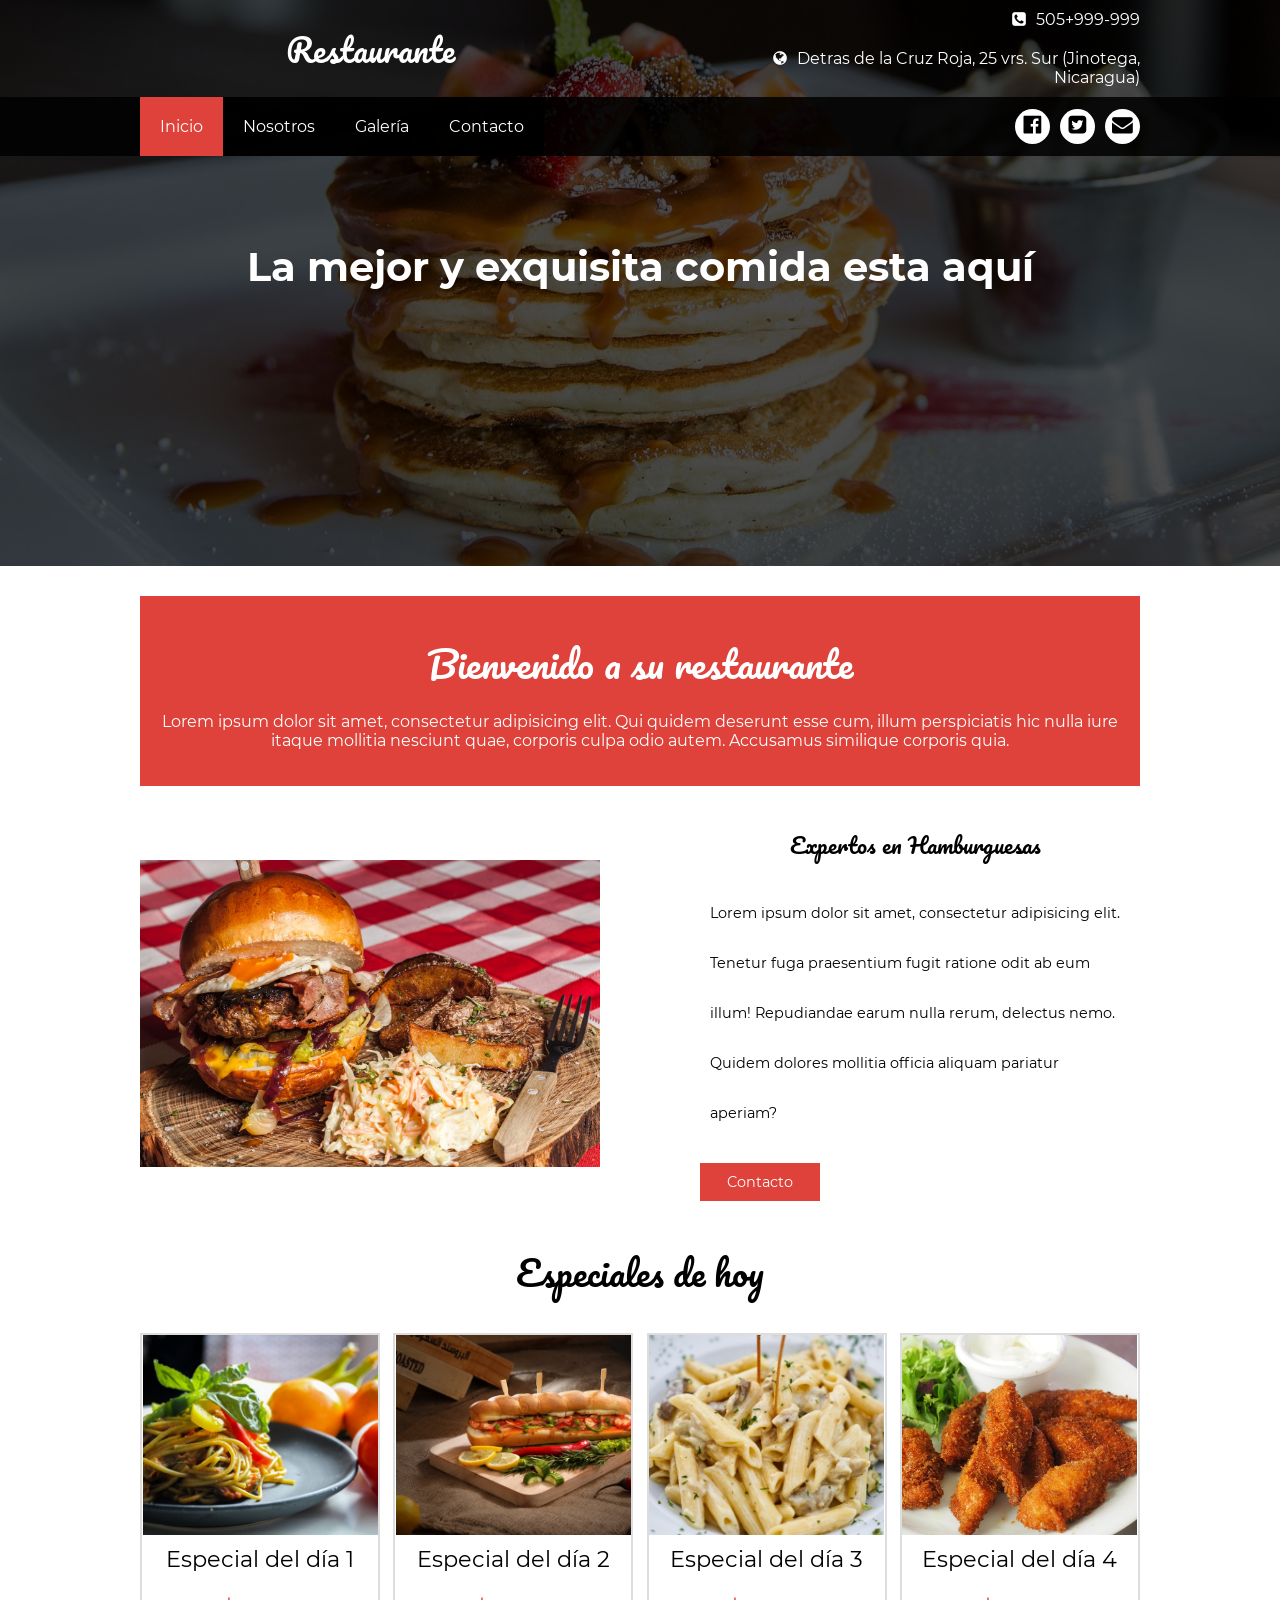
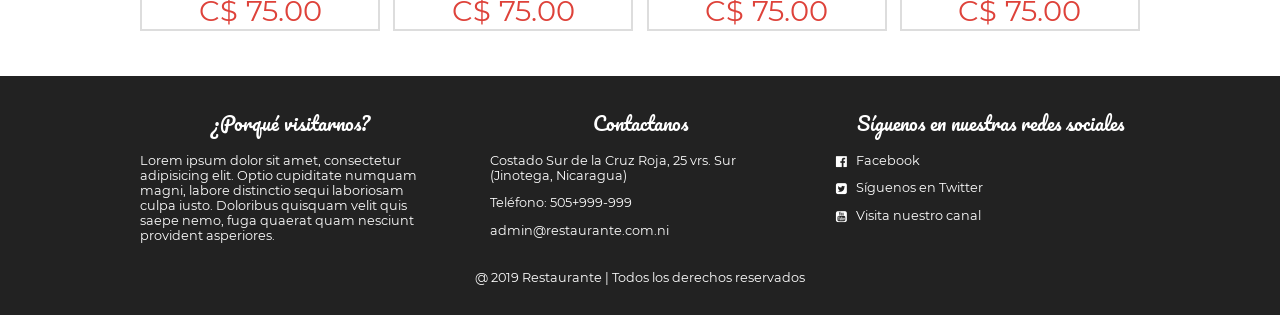
<file: index.html>
<!DOCTYPE html>
<html lang="en">
<head>
    <meta charset="UTF-8">
    <title>Inicio | Restaurante</title>
    <meta name="viewport" content="width=device-width, user-scalable=yes, initial-scale=1.0, maximum-scale=3.0, minimum-scale=1.0">
    <link type="text/css" rel="stylesheet" href="css/estilos.css"/>
    <link type="text/css" rel="stylesheet" href="css/nosotros.css"/>
    <link type="text/css" rel="stylesheet" href="css/iconos.css"/>
</head>
<body>
    <header class="main-header">
        <div class="container container--flex">
            <div class="logo-container column column--50">
                <h1 class="logo">Restaurante</h1>
            </div>
            <div class="main-header__contactInfo column column--50">
                <p class="main-header__contactInfo__phone">
                    <span class="icon-phone"> 505+999-999</span>
                </p>
                <p class="main-header__contactInfo__address">
                    <span class="icon-location"> Detras de la Cruz Roja, 25 vrs. Sur (Jinotega, Nicaragua)</span>
                </p>
            </div>
        </div>
    </header>
    <nav class="main-nav">
        <div class="container container--flex">
            <span class="icon-menu" id="btnmenu"></span>
            <ul class="menu" id="menu">
                <li class="menu__item"><a href="/Webcero" class="menu__link menu__link--select">Inicio</a></li>
                <li class="menu__item"><a href="nosotros" class="menu__link">Nosotros</a></li>
                <li class="menu__item"><a href="galeria" class="menu__link">Galería</a></li>
                <li class="menu__item"><a href="contacto" class="menu__link">Contacto</a></li>
            </ul>
            <div class="social-icon">
                <a href="" class="social-icon__link"><span class="icon-facebook"></span></a>
                <a href="" class="social-icon__link"><span class="icon-twitter"></span></a>
                <a href="" class="social-icon__link"><span class="icon-mail"></span></a>
            </div>
        </div>
    </nav>
    
    <section class="banner">
        <img src="img/Fondo.jpg" alt="" class="banner__img">
        <div class="banner__content">La mejor y exquisita comida esta aquí</div>
    </section>
    
    <main class="main">
        <section class="group group--color">
           <div class="container">
               <h2 class="main__title">Bienvenido a su restaurante</h2>
               <p class="main__txt">Lorem ipsum dolor sit amet, consectetur adipisicing elit. Qui quidem deserunt esse cum, illum perspiciatis hic nulla iure itaque mollitia nesciunt quae, corporis culpa odio autem. Accusamus similique corporis quia.</p>
           </div>
            
        </section>
        
        <section class="group main__about__description">
            <div class="container container--flex">
                <div class="column column--50">
                    <img src="img/Especial.jpg" alt="">
                </div>
                <div class="column column--50">
                    <h3 class="column__title">Expertos en Hamburguesas</h3>
                    <p class="column_txt">
                        Lorem ipsum dolor sit amet, consectetur adipisicing elit. Tenetur fuga praesentium fugit ratione odit ab eum illum! Repudiandae earum nulla rerum, delectus nemo. Quidem dolores mollitia officia aliquam pariatur aperiam?
                    </p>
                    <a href="" class="btn btn-contact">Contacto</a>
                </div>
            </div>
        </section>
        
        <section class="group today-special">
            <h2 class="group__title">Especiales de hoy</h2>
            <div class="container container--flex">
                <div class="column colum--50--25">
                    <img src="img/Platillo1.jpg" alt="" class="today-special__img">
                    <div class="today-special__title">Especial del día 1</div>
                    <div class="today-special__price">C$ 75.00</div>
                </div>
                <div class="column colum--50--25">
                    <img src="img/Platillo2.jpg" alt="" class="today-special__img">
                    <div class="today-special__title">Especial del día 2</div>
                    <div class="today-special__price">C$ 75.00</div>
                </div>
                <div class="column colum--50--25">
                    <img src="img/Platillo3.jpg" alt="" class="today-special__img">
                    <div class="today-special__title">Especial del día 3</div>
                    <div class="today-special__price">C$ 75.00</div>
                </div>
                <div class="column colum--50--25">
                    <img src="img/Platillo4.jpg" alt="" class="today-special__img">
                    <div class="today-special__title">Especial del día 4</div>
                    <div class="today-special__price">C$ 75.00</div>
                </div>
            </div>
        </section> 
        
    </main>
    <footer class="main-footer">
            <div class="container container--flex">
                <div class="column column--33">
                   <h2 class="column__title">¿Porqué visitarnos?</h2>
                   <p class="column__txt">Lorem ipsum dolor sit amet, consectetur adipisicing elit. Optio cupiditate numquam magni, labore distinctio sequi laboriosam culpa iusto. Doloribus quisquam velit quis saepe nemo, fuga quaerat quam nesciunt provident asperiores.</p>
                </div>
                <div class="column column--33">
                   <h2 class="column__title">Contactanos</h2>
                   <p class="column__txt">Costado Sur de la Cruz Roja, 25 vrs. Sur (Jinotega, Nicaragua)</p>
                   <p class="column__txt">Teléfono: 505+999-999</p>
                   <p class="column__txt">admin@restaurante.com.ni</p>
                </div>
                <div class="column column--33">
                   <h2 class="column__title">Síguenos en nuestras redes sociales</h2>
                   <p class="column__txt"><a href="" class="icon-facebook"> Facebook</a></p>
                   <p class="column__txt"><a href="" class="icon-twitter"> Síguenos en Twitter</a></p>
                   <p class="column__txt"><a href="" class="icon-youtube"> Visita nuestro canal</a></p>
                </div>
                <p class="copy">@ 2019 Restaurante | Todos los derechos reservados</p>
            </div>
        </footer>
        <script src="js/menu.js"></script>
</body> 
</html>
</file>
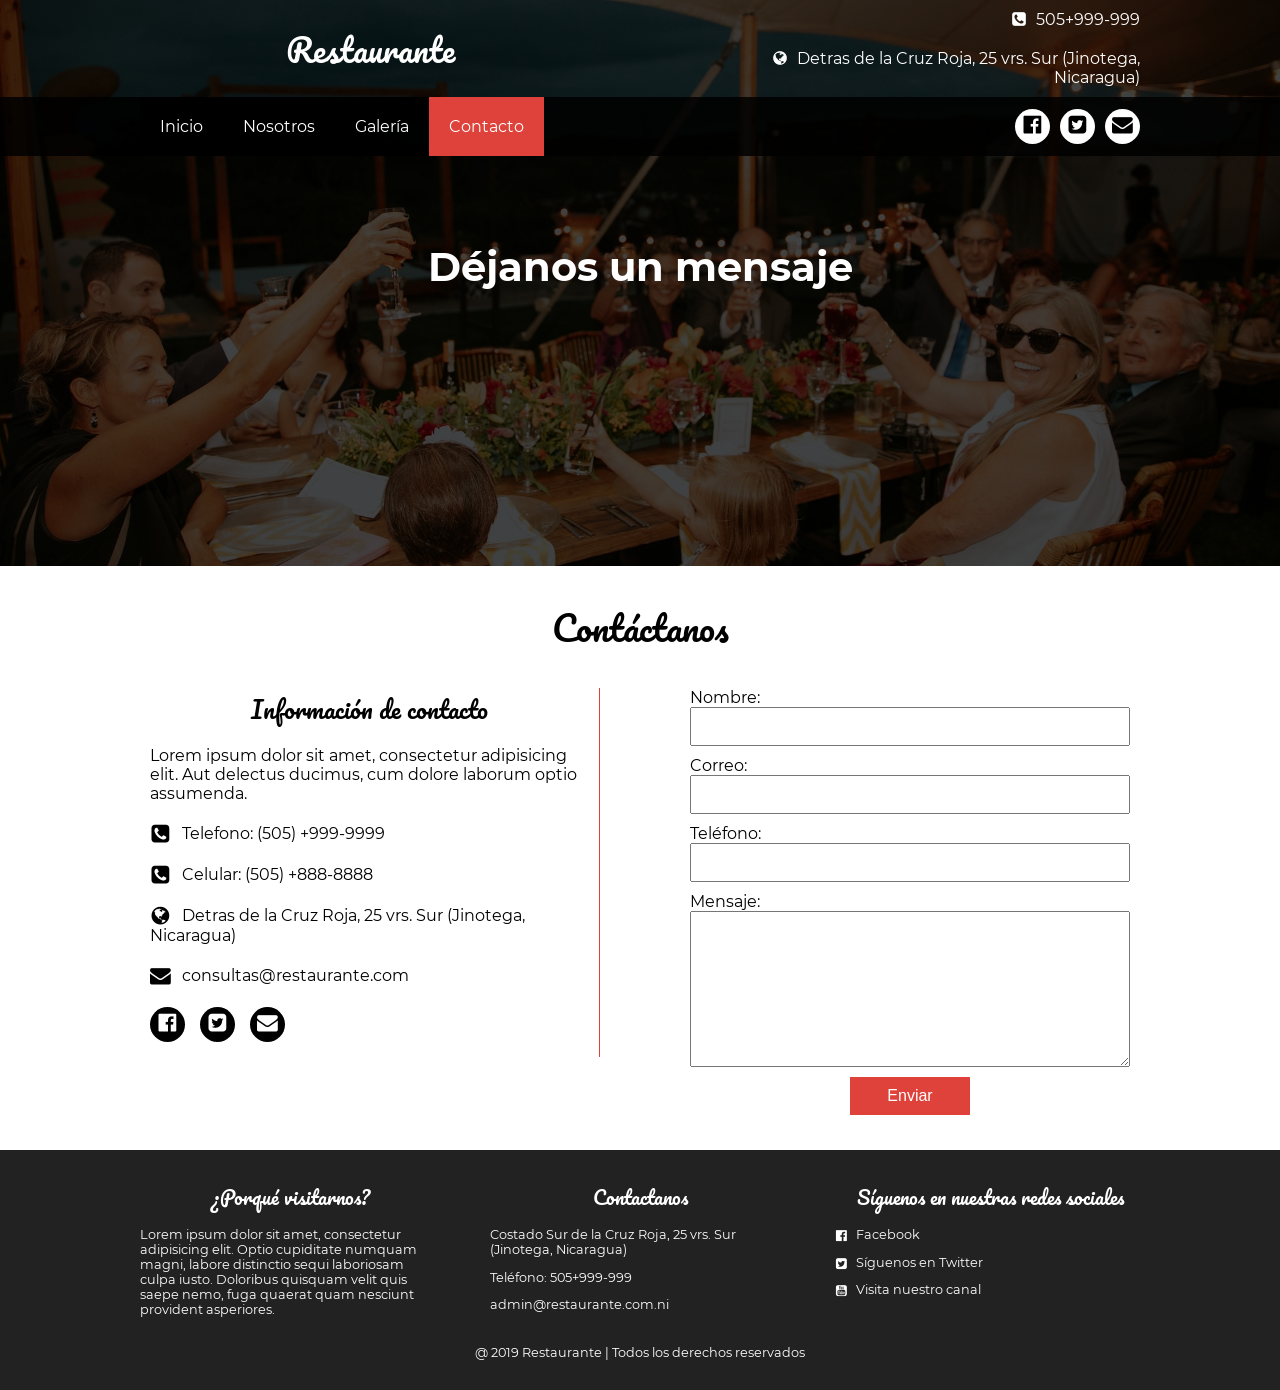
<file: contacto.html>
<!DOCTYPE html>
<html lang="en">
<head>
    <meta charset="UTF-8">
    <title>Contacto | Restaurante</title>
    <meta name="viewport" content="width=device-width, user-scalable=yes, initial-scale=1.0, maximum-scale=3.0, minimum-scale=1.0">
    <link type="text/css" rel="stylesheet" href="css/estilos.css"/>
    <link type="text/css" rel="stylesheet" href="css/contacto.css"/>
    <link type="text/css" rel="stylesheet" href="css/iconos.css"/>
</head>
<body>
    <header class="main-header">
        <div class="container container--flex">
            <div class="logo-container column column--50">
                <h1 class="logo">Restaurante</h1>
            </div>
            <div class="main-header__contactInfo column column--50">
                <p class="main-header__contactInfo__phone">
                    <span class="icon-phone"> 505+999-999</span>
                </p>
                <p class="main-header__contactInfo__address">
                    <span class="icon-location"> Detras de la Cruz Roja, 25 vrs. Sur (Jinotega, Nicaragua)</span>
                </p>
            </div>
        </div>
    </header>
    <nav class="main-nav">
        <div class="container container--flex">
            <span class="icon-menu" id="btnmenu"></span>
            <ul class="menu" id="menu">
                <li class="menu__item"><a href="/Webcero" class="menu__link">Inicio</a></li>
                <li class="menu__item"><a href="nosotros" class="menu__link">Nosotros</a></li>
                <li class="menu__item"><a href="galeria" class="menu__link">Galería</a></li>
                <li class="menu__item"><a href="contacto" class="menu__link menu__link--select">Contacto</a></li>
            </ul>
            <div class="social-icon">
                <a href="" class="social-icon__link"><span class="icon-facebook"></span></a>
                <a href="" class="social-icon__link"><span class="icon-twitter"></span></a>
                <a href="" class="social-icon__link"><span class="icon-mail"></span></a>
            </div>
        </div>
    </nav>
    
    <section class="banner">
        <img src="img/banner_contact.jpg" alt="" class="banner__img">
        <div class="banner__content">Déjanos un mensaje</div>
    </section>
    
    <main class="main">
        <section class="group contact">
            <h2 class="group__title">Contáctanos</h2>
            <div class="container container--flex">
                <div class="contact-information column column--50">
                    <h3 class="column__title">Información de contacto</h3>
                    <p class="column_txt">Lorem ipsum dolor sit amet, consectetur adipisicing elit. Aut delectus ducimus, cum dolore laborum optio assumenda.</p>
                    <p class="column_txt"><span class="icon-phone"></span> Telefono: (505) +999-9999</p>
                    <p class="column_txt"><span class="icon-phone"></span> Celular:  (505) +888-8888</p>
                    <p class="column_txt"><span class="icon-location"></span> Detras de la Cruz Roja, 25 vrs. Sur (Jinotega, Nicaragua)</p>
                    <p class="column_txt"><span class="icon-mail"></span> consultas@restaurante.com</p>
                    <div class="social-icon">
                        <a href="" class="social-icon__link"><span class="icon-facebook"></span></a>
                        <a href="" class="social-icon__link"><span class="icon-twitter"></span></a>
                        <a href="" class="social-icon__link"><span class="icon-mail"></span></a>
                    </div>
                </div>
                <form action="enviar-prueba.php" method="post" class="formulario column column--50">
                    <label for="" class="formulario__label">Nombre:</label>
                    <input type="text" class="formulario__input-txt" name="nombre">
                    <label for="" class="formulario__label">Correo:</label>
                    <input type="text" class="formulario__input-txt" name="correo">
                    <label for="" class="formulario__label">Teléfono:</label>
                    <input type="text" class="formulario__input-txt" name="telefono">
                    <label for="" class="formulario__label">Mensaje:</label>
                    <textarea name="mensaje" id="" cols="30" rows="10" class="formulario__textarea"></textarea>
                    <input type="submit" class="btn formulario__btn" value="Enviar">
                </form>
            </div>
        </section>
    </main>
    
    <footer class="main-footer">
            <div class="container container--flex">
                <div class="column column--33">
                   <h2 class="column__title">¿Porqué visitarnos?</h2>
                   <p class="column__txt">Lorem ipsum dolor sit amet, consectetur adipisicing elit. Optio cupiditate numquam magni, labore distinctio sequi laboriosam culpa iusto. Doloribus quisquam velit quis saepe nemo, fuga quaerat quam nesciunt provident asperiores.</p>
                </div>
                <div class="column column--33">
                   <h2 class="column__title">Contactanos</h2>
                   <p class="column__txt">Costado Sur de la Cruz Roja, 25 vrs. Sur (Jinotega, Nicaragua)</p>
                   <p class="column__txt">Teléfono: 505+999-999</p>
                   <p class="column__txt">admin@restaurante.com.ni</p>
                </div>
                <div class="column column--33">
                   <h2 class="column__title">Síguenos en nuestras redes sociales</h2>
                   <p class="column__txt"><a href="" class="icon-facebook"> Facebook</a></p>
                   <p class="column__txt"><a href="" class="icon-twitter"> Síguenos en Twitter</a></p>
                   <p class="column__txt"><a href="" class="icon-youtube"> Visita nuestro canal</a></p>
                </div>
                <p class="copy">@ 2019 Restaurante | Todos los derechos reservados</p>
            </div>
        </footer>
    <script src="js/menu.js"></script>
    <script src="js/modal.js"></script>
</body> 
</html>
</file>
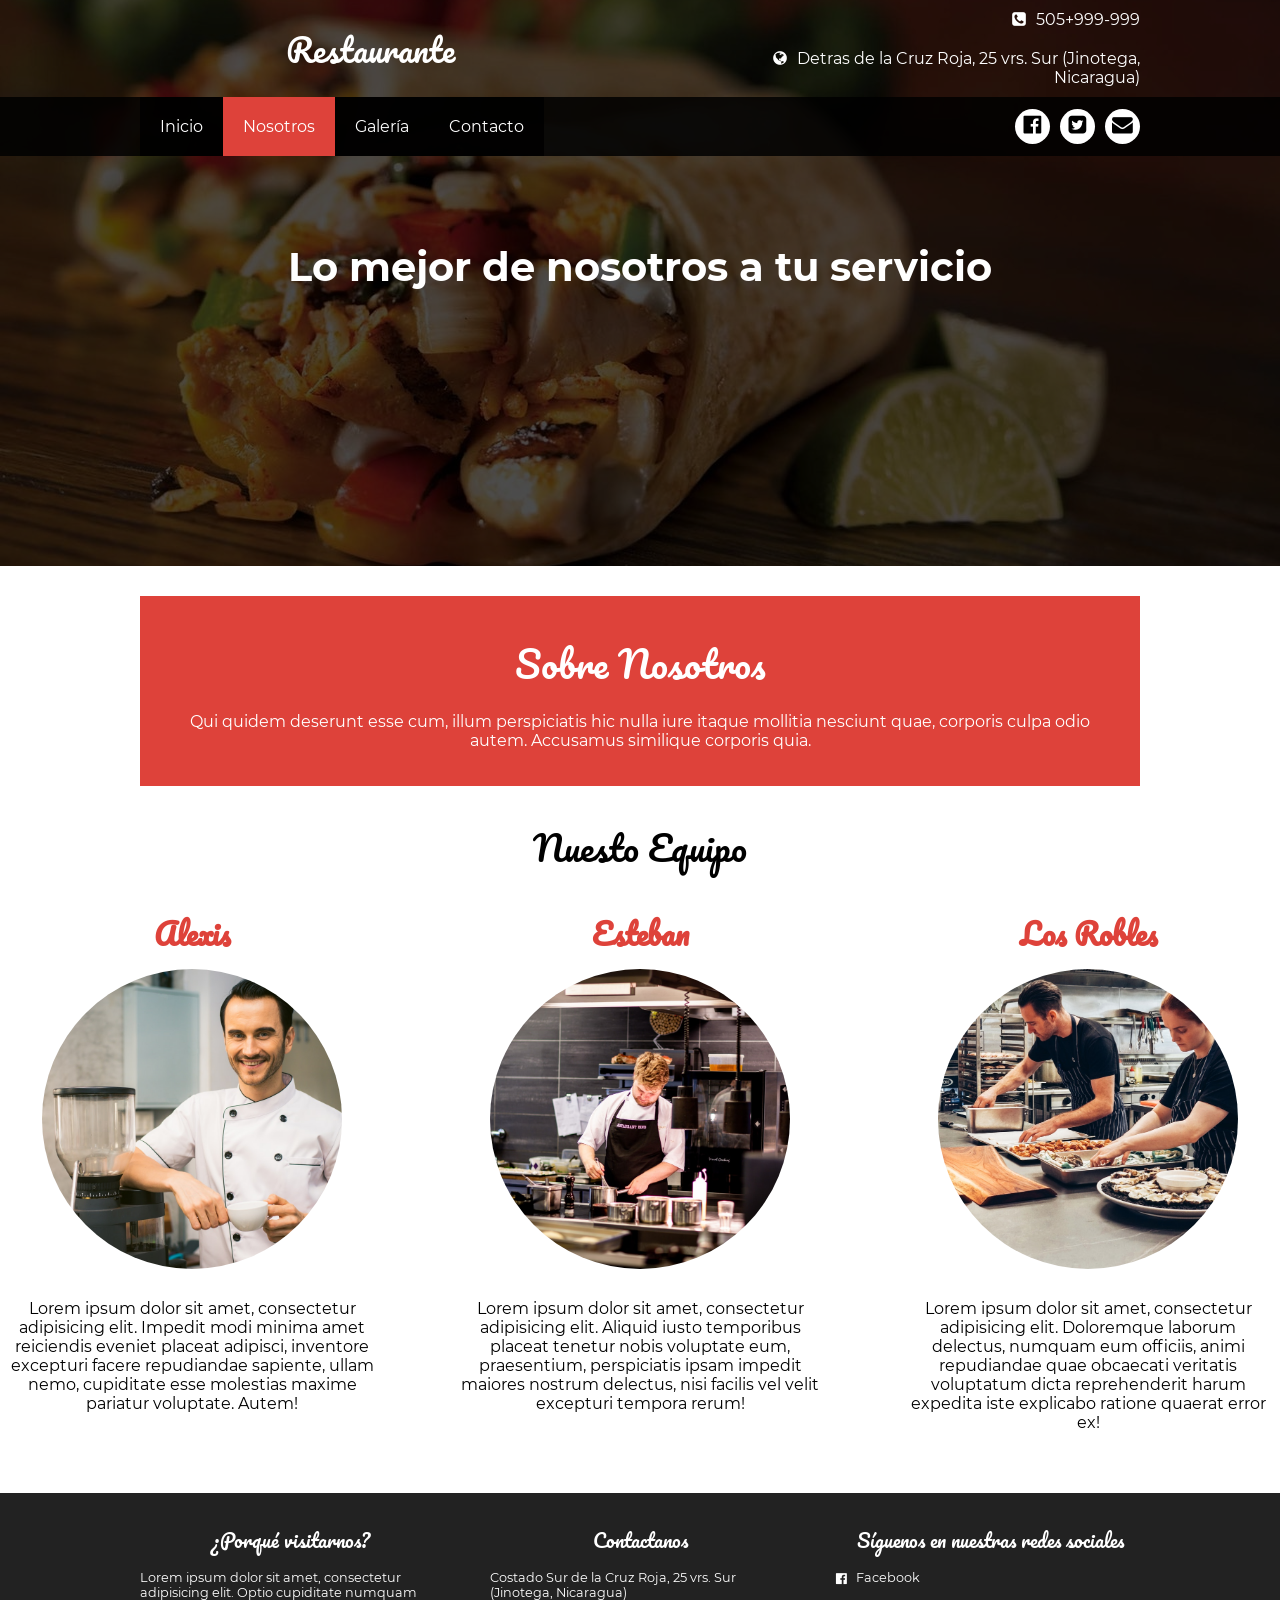
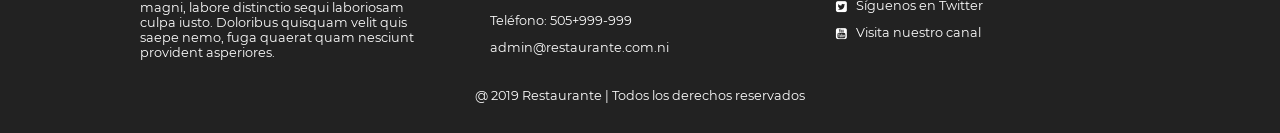
<file: nosotros.html>
<!DOCTYPE html>
<html lang="en">
<head>
    <meta charset="UTF-8">
    <title>Nosotros | Restaurante</title>
    <meta name="viewport" content="width=device-width, user-scalable=yes, initial-scale=1.0, maximum-scale=3.0, minimum-scale=1.0">
    <link type="text/css" rel="stylesheet" href="css/estilos.css"/>
    <link type="text/css" rel="stylesheet" href="css/nosotros.css"/>
    <link type="text/css" rel="stylesheet" href="css/iconos.css"/>
</head>
<body>
    <header class="main-header">
        <div class="container container--flex">
            <div class="logo-container column column--50">
                <h1 class="logo">Restaurante</h1>
            </div>
            <div class="main-header__contactInfo column column--50">
                <p class="main-header__contactInfo__phone">
                    <span class="icon-phone"> 505+999-999</span>
                </p>
                <p class="main-header__contactInfo__address">
                    <span class="icon-location"> Detras de la Cruz Roja, 25 vrs. Sur (Jinotega, Nicaragua)</span>
                </p>
            </div>
        </div>
    </header>
    <nav class="main-nav">
        <div class="container container--flex">
            <span class="icon-menu" id="btnmenu"></span>
            <ul class="menu" id="menu">
                <li class="menu__item"><a href="/Webcero" class="menu__link">Inicio</a></li>
                <li class="menu__item"><a href="nosotros" class="menu__link menu__link--select">Nosotros</a></li>
                <li class="menu__item"><a href="galeria" class="menu__link">Galería</a></li>
                <li class="menu__item"><a href="contacto" class="menu__link">Contacto</a></li>
            </ul>
            <div class="social-icon">
                <a href="" class="social-icon__link"><span class="icon-facebook"></span></a>
                <a href="" class="social-icon__link"><span class="icon-twitter"></span></a>
                <a href="" class="social-icon__link"><span class="icon-mail"></span></a>
            </div>
        </div>
    </nav>
    
    <section class="banner">
        <img src="img/banner_about.jpg" alt="" class="banner__img">
        <div class="banner__content">Lo mejor de nosotros a tu servicio</div>
    </section>
    
    <main class="main">
        <section class="group group--color">
           <div class="container">
               <h2 class="main__title">Sobre Nosotros</h2>
               <p class="main__txt">Qui quidem deserunt esse cum, illum perspiciatis hic nulla iure itaque mollitia nesciunt quae, corporis culpa odio autem. Accusamus similique corporis quia.</p>
           </div>
            
        </section>
        
        <section class="group our-team">
            <h2 class="group__title">Nuesto Equipo</h2>
            <container class="container--flex">
                <div class="column column--33">
                    <h3 class="our-team__title">Alexis</h3>
                    <img src="img/Chef1.jpg" alt="" class="our-team__img">
                    <p class="our-team__txt">Lorem ipsum dolor sit amet, consectetur adipisicing elit. Impedit modi minima amet reiciendis eveniet placeat adipisci, inventore excepturi facere repudiandae sapiente, ullam nemo, cupiditate esse molestias maxime pariatur voluptate. Autem!</p>
                </div>
                <div class="column column--33">
                    <h3 class="our-team__title">Esteban</h3>
                    <img src="img/Chef2.jpg" alt="" class="our-team__img">
                    <p class="our-team__txt">Lorem ipsum dolor sit amet, consectetur adipisicing elit. Aliquid iusto temporibus placeat tenetur nobis voluptate eum, praesentium, perspiciatis ipsam impedit maiores nostrum delectus, nisi facilis vel velit excepturi tempora rerum!</p>
                </div>
                <div class="column column--33">
                    <h3 class="our-team__title">Los Robles</h3>
                    <img src="img/Chef3.jpg" alt="" class="our-team__img">
                    <p class="our-team__txt">Lorem ipsum dolor sit amet, consectetur adipisicing elit. Doloremque laborum delectus, numquam eum officiis, animi repudiandae quae obcaecati veritatis voluptatum dicta reprehenderit harum expedita iste explicabo ratione quaerat error ex!</p>
                </div>
            </container>
        </section>
        
        
        
    </main>
    
    <footer class="main-footer">
            <div class="container container--flex">
                <div class="column column--33">
                   <h2 class="column__title">¿Porqué visitarnos?</h2>
                   <p class="column__txt">Lorem ipsum dolor sit amet, consectetur adipisicing elit. Optio cupiditate numquam magni, labore distinctio sequi laboriosam culpa iusto. Doloribus quisquam velit quis saepe nemo, fuga quaerat quam nesciunt provident asperiores.</p>
                </div>
                <div class="column column--33">
                   <h2 class="column__title">Contactanos</h2>
                   <p class="column__txt">Costado Sur de la Cruz Roja, 25 vrs. Sur (Jinotega, Nicaragua)</p>
                   <p class="column__txt">Teléfono: 505+999-999</p>
                   <p class="column__txt">admin@restaurante.com.ni</p>
                </div>
                <div class="column column--33">
                   <h2 class="column__title">Síguenos en nuestras redes sociales</h2>
                   <p class="column__txt"><a href="" class="icon-facebook"> Facebook</a></p>
                   <p class="column__txt"><a href="" class="icon-twitter"> Síguenos en Twitter</a></p>
                   <p class="column__txt"><a href="" class="icon-youtube"> Visita nuestro canal</a></p>
                </div>
                <p class="copy">@ 2019 Restaurante | Todos los derechos reservados</p>
            </div>
        </footer>
    <script src="js/menu.js"></script>
</body> 
</html>
</file>
<file: css/estilos.css>
@font-face {
  font-family: "pacifico";
  src: url(../fonts/Pacifico/Pacifico-Regular.ttf);
}

@font-face {
  font-family: "montserrat";
  src: url(../fonts/Montserrat/Montserrat-Regular.ttf);
}

@font-face {
  font-family: "montserrat";
  font-weight: bold;
  src: url(../fonts/Montserrat/Montserrat-Bold.ttf);
}


* {
    box-sizing: border-box;
}
body {
   font-family: 'montserrat',sans-serif;
    margin: 0;
}

/*---- Estilos base --*/

img{
    display: block;
    width: 100%;
    max-width: 100%,
}

h1, h2, h3, h4, h5, h6{
    margin: 0;
    text-align: center;
    font-family: 'Pacifico', cursive;
    font-weight: 100;
}

.container {
    width: 100%;
    margin: auto;
}

.container--flex{
    display: flex;
    flex-wrap: wrap;
    justify-content: space-between;
    align-items: center;
}

.column{
    width: 100%;
}


/*---- Estilos Header --*/

.main-header{
    width: 100%;
}

.logo{
    font-size: 1.8em;
    color: #DE423A;
    padding: 10px;
    font-family: 'pacifico',cursive;
    font-weight: 100;
}

.main-header__contactInfo__phone{
    background: #DE423A;    
    color: white;
    margin: 0 auto;
    padding: 10px;
}
 
.main-header__contactInfo__address{
    margin: 0;
    padding: 10px;
}

.main-header [class*="icon-"]:before{
    position: relative;
    top: 2px;
    right: 5px;
}



/*---- Estilos del Menú --*/
.main-nav{
    width: 100%;
    position: relative;
    z-index: 2000;
    padding: 10px;
}

.icon-menu{
    display: block;
    color: white;
    border: 1px solid white;
    border-radius: 3px;
    width: 40px;
    height: 40px;
    line-height: 45px;
    text-align: center;
    cursor: pointer;
    font-size: 1.5em;
}

.social-icon{
    display: flex;
    justify-content: space-between;
}

.social-icon [class*="icon-"]{
    color: black;
    margin-left: 10px;
    display: flex;
    justify-content: center;
    align-items: center;
    font-size: 1.3em;
    width: 35px;
    height: 35px;
    background: white;
    border-radius: 50px;
}

.social-icon__link{
    text-decoration: none;
    
}

.menu{
    position: absolute;
    top: 60px;
    left: 0;
    width: 100%;
    background: rgba(0,0,0,.85);
    padding: 0;
    margin: 0;
    list-style: none;
    text-align: center;
    height: 0;
    overflow: hidden;
    transition: height .3s linear;
}

.menu__link{
    display: block;
    padding: 15px;
    color: white;
    text-decoration: none;
}


.menu__link:hover {
    background: #DE423A;       
}

.menu__link--select{
    background: #DE423A;       
}

.mostrar{
    height: 196px;
}

/*---- Estilos del Banner --*/

.banner{
    margin-top: -55px;
    position: relative;
        
}

.banner:before{
    content: '';
    position: absolute;
    width: 100%;
    height: 100%;
    background: rgba(0,0,0,.7);
    z-index: 1000;
    top:0;
}

.banner__img{
    width: 100%;
    height: 500px;
    object-fit: cover;
}

.banner__content{
    width: 90%;
    color: white;
    text-align: center;
    position: absolute;
    z-index: 1500;
    top: 50%;
    left: 50%;
    transform: translateX(-50%) translateY(-50%);
    font-size: 1.5em;
    font-weight: bold;
}

/*---- Estilos del Principales --*/
.group--color .container{
    background: #DE423A;
    color: white;
    padding: 10px;
    text-align: center;
}

.main__title{
    margin: 15px;
    font-size: 1.8em;
    font-family: 'Pacifico', cursive;
    font-weight: 100;
}

.column__title{
    font-size: 1.3em;
}

.main__about__description .column:nth-child(2){
    padding: 10px;
}

.btn{
    display: block;
    text-align: center;
    text-decoration: none;
    width: 120px;
    background: #DE423A;
    color: white;
    padding: 10px;
    margin: 10px auto
 }

.group__title{
    text-align: center;
    margin: 30px;
    font-size: 1.8em;
    font-family: 'Pacifico', cursive;
    font-weight: 100;
}

.today-special .column{
    margin-bottom: 30px;
    text-align: center;
}

.today-special__img{
    margin: auto;
    max-width: 350px;
}

.today-special__title{
    font-style: 1.3em;
    padding-top: 10px;
    padding-bottom: 20px;
}

.today-special__price{
    font-style: 1.5em;    
    color: #DE423A;
}

/*---- Estilos del Footer --*/
.main-footer{
    background: #222;
    color:white;
    padding: 10px;
    padding-top: 20px;
    padding-bottom: 20px;
    font-size: .8em;
}

.copy{
    text-align: center;
    margin: auto;
    margin-top: 15px;
}

.main-footer [class*="icon-"]{
    color: white;
    text-decoration: none;
}

.main-footer [class*="icon-"]:before {
    position: relative;
    top: 3px;
    right: 5px;
}


/*---- Estilos del Responsive 480--*/
@media screen and (min-width:480px) {
    .logo{
        color: white;
    }
    
    .main-header__contactInfo{
        text-align: right;
    }
    
    .banner{
        margin-top: -190px;
        z-index: -1000;
    }
    
    .banner__img{
        height: 600px;
    }
    
    .banner__content{
        font-size: 2em;
    }
    
    .main{
        padding-bottom: 15px;
    }
    .main-header__contactInfo__phone{
        background: none;
    }
    
    .main-header__contactInfo__address{
        color: white;
    }
    
    .main-nav{
        background: rgba(0,0,0,.85);
    }
    
    .main__about__description .column:nth-child(2){
    padding-left: 20px;
    font-size: .9em;
    }
    
    .main__about__description .btn{
        margin: 0;
    }
    
    .today-special .column {
        border: 2px solid #ddd;
        padding: 0.5px;
    }
    
    .today-special__img{
        height: 200px;
        object-fit: cover;
    }
    
    .main-footer .container--flex{
        align-items: flex-start;
    }
    
    .column--50{
        width: 46%;
    }
    
    .colum--50--25{
        width:49%;
    }
    
    .column--33{
        width: 30%;
    }
}

/*---- Estilos del Responsive 768--*/
@media screen and (min-width:768px) {
    .main__title{
        font-size: 2.2em;
    }
    
    .main__about__description{
        margin-top: 30px;
    }
    
    .main__about__description .column--50:nth-child(2){
        font-style: 1em;
    }
    
    .main__about__description .column--50:nth-child(2) .column_txt{
      line-height: 50px;  
    }
    .colum--50--25{
        width: 24%;
    }
    
    .column__title{
        font-size: 1.5em;
    }
    
    .group__title{
        font-size: 2.2em;
    }
}

/*---- Estilos del Responsive 1024--*/
@media screen and (min-width:1024px) {
    .container{
        width: 1000px;
    }
    
    .logo{
        font-size: 2em;
        padding: 0;
    }
    
    .main-header__contactInfo__phone, .main-header__contactInfo__address {
        padding-right: 0;
        font-style: 1.15em;
    }
    
    .main-nav{
        padding: 0;
    }
    
    .banner__content {
        font-size: 2.5em;
    }
    
    .bannet__img {
        height: 700px;
    }
    
    .icon-menu{
        display: none;
    }
    
    .menu{
        display: flex;
        height: auto;
        position: static;
        width: auto;
    }
    
    .menu__link{
        padding: 20px;
    }
    
    .group--color .container{
        margin-top: 30px;
        margin-bottom: 30px;
        padding: 20px;
    }
    
    .main__title{
        font-size: 2.3em;
    }
    
    .main__about__description .column:nth-child(2) .column_txt{
        line-height: 50px;
        padding: 10px;
    }
    
    .today-special__title{
        font-size: 1.4em;
    }
    
    .today-special__price{
        font-size: 1.8em;
    }
    
    .main-footer{
        padding-top: 30px;
        padding-bottom: 30px;
    }
}

/*---- Estilos del Responsive 1600--*/
@media screen and (min-width:1600px) {
    .container {
        width: 1400px;
    }
    
    .main__about__description .column:nth-child(1) img{
        width: 100%;
        height: 350px;
        object-fit: cover;
    }
    
    .today-special__img{
        height: 300px;
    }
    
    .bannet__img {
        height: 800px;
    }
}
</file>
<file: css/nosotros.css>
/*
our-team
group__title
our-team__title
our-team__img
our-team__txt
*/

.our-team{
    text-align: center;
    margin-bottom: 20px;
}

.our-team .container--flex{
    align-items: flex-start;
}

.our-team__title{
    font-family: 'Pacifico', cursive;
    color: #DE423A;
    font-weight: bold;
    font-size: 1.8em;
    margin-bottom: 10px;
}

.our-team__img{
    width: 200px;
    height: 200px;
    object-fit: cover;
    border-radius: 50%;
    margin: auto;
    margin-bottom: 20px;
}

.our-team__txt{
    padding: 10px;
}    


/*---- Estilos del Responsive 480--*/
@media screen and (min-width:480px) {
    .our-team__img{
        width: 150px;
        height: 150px;
    }
}


/*---- Estilos del Responsive 768--*/
@media screen and (min-width:768px) {
    .our-team__img{
        width: 250px;
        height: 250px;
    }
}


/*---- Estilos del Responsive 1024--*/
@media screen and (min-width:1024px) {
    .our-team__img{
        width: 300px;
        height: 300px;
    }
    .our-team__title{
        font-style: 2.5em;
    }
}


/*---- Estilos del Responsive 1600--*/
@media screen and (min-width:1600px) {
    .our-team__img{
        width: 420px;
        height: 420px;
    }
}
</file>
<file: css/iconos.css>
@charset "UTF-8";

@font-face {
  font-family: "web0";
  src:url("../fonts/Iconos/web0.eot");
  src:url("../fonts/Iconos/web0.eot?#iefix") format("embedded-opentype"),
    url("../fonts/Iconos/web0.woff") format("woff"),
    url("../fonts/Iconos/web0.ttf") format("truetype"),
    url("../fonts/Iconos/web0.svg#web0") format("svg");
  font-weight: normal;
  font-style: normal;

}

[data-icon]:before {
  font-family: "web0" !important;
  content: attr(data-icon);
  font-style: normal !important;
  font-weight: normal !important;
  font-variant: normal !important;
  text-transform: none !important;
  speak: none;
  line-height: 1;
  -webkit-font-smoothing: antialiased;
  -moz-osx-font-smoothing: grayscale;
}

[class^="icon-"]:before,
[class*=" icon-"]:before {
  font-family: "web0" !important;
  font-style: normal !important;
  font-weight: normal !important;
  font-variant: normal !important;
  text-transform: none !important;
  speak: none;
  line-height: 1;
  -webkit-font-smoothing: antialiased;
  -moz-osx-font-smoothing: grayscale;
}

.icon-menu:before {
  content: "\61";
}
.icon-facebook:before {
  content: "\62";
}
.icon-twitter:before {
  content: "\63";
}
.icon-youtube:before {
  content: "\64";
}
.icon-mail:before {
  content: "\65";
}
.icon-location:before {
  content: "\66";
}
.icon-phone:before {
  content: "\67";
}
</file>
<file: css/contacto.css>
.contact .container--flex{
    align-items: flex-start;
}
.contact-information{
    padding: 10px;
    padding-top: 0;
    margin-bottom: 30px;
    border-bottom: 1px solid #DE423A;
}

.contact-information .column__title{
    font-family: 'Pacifico' cursive;
    font-weight: 100;
}

.contact-information [class*="icon-"]{
    font-size: 1.3em;
    margin-right: 7px;
    position: relative;
    top: 5px;
}

.contact-information .social-icon {
    justify-content: flex-start;
    margin-bottom: 10px;
}


.contact-information .social-icon [class*="icon-"]{
    background: black;
    color: white;
    margin-left: 0;
    margin-right: 15px;    
}
    

.formulario{
    padding: 10px;
    padding-top: 0;
}

.formulario_label, .formulario__input-txt, .formulario__textarea{
    display: block;
    width: 100%;
}

.formulario__input-txt{
    padding: 10px;
    margin-bottom: 10px;
}

.formulario__textarea{
    min-height: 100px;
    min-width: 100%;
    max-width: 100%;
    max-height: 200px;
}

.formulario__btn{
    border: none;
    cursor: pointer;
    font-size: 1em;
}

@media screen and (min-width:480px) {
    .contact-information p {
        font-size: 0.75em;
    }
    
    .contact-information {
        border-right: 1px solid #DE423A;
        border-bottom: none;
    }
        
}

@media screen and (min-width:768px) {
    .contact-information p {
        font-size: 1em;
    }
    
    .contact-information .column__title{
        font-size: 1.5em;
    }
}
</file>
